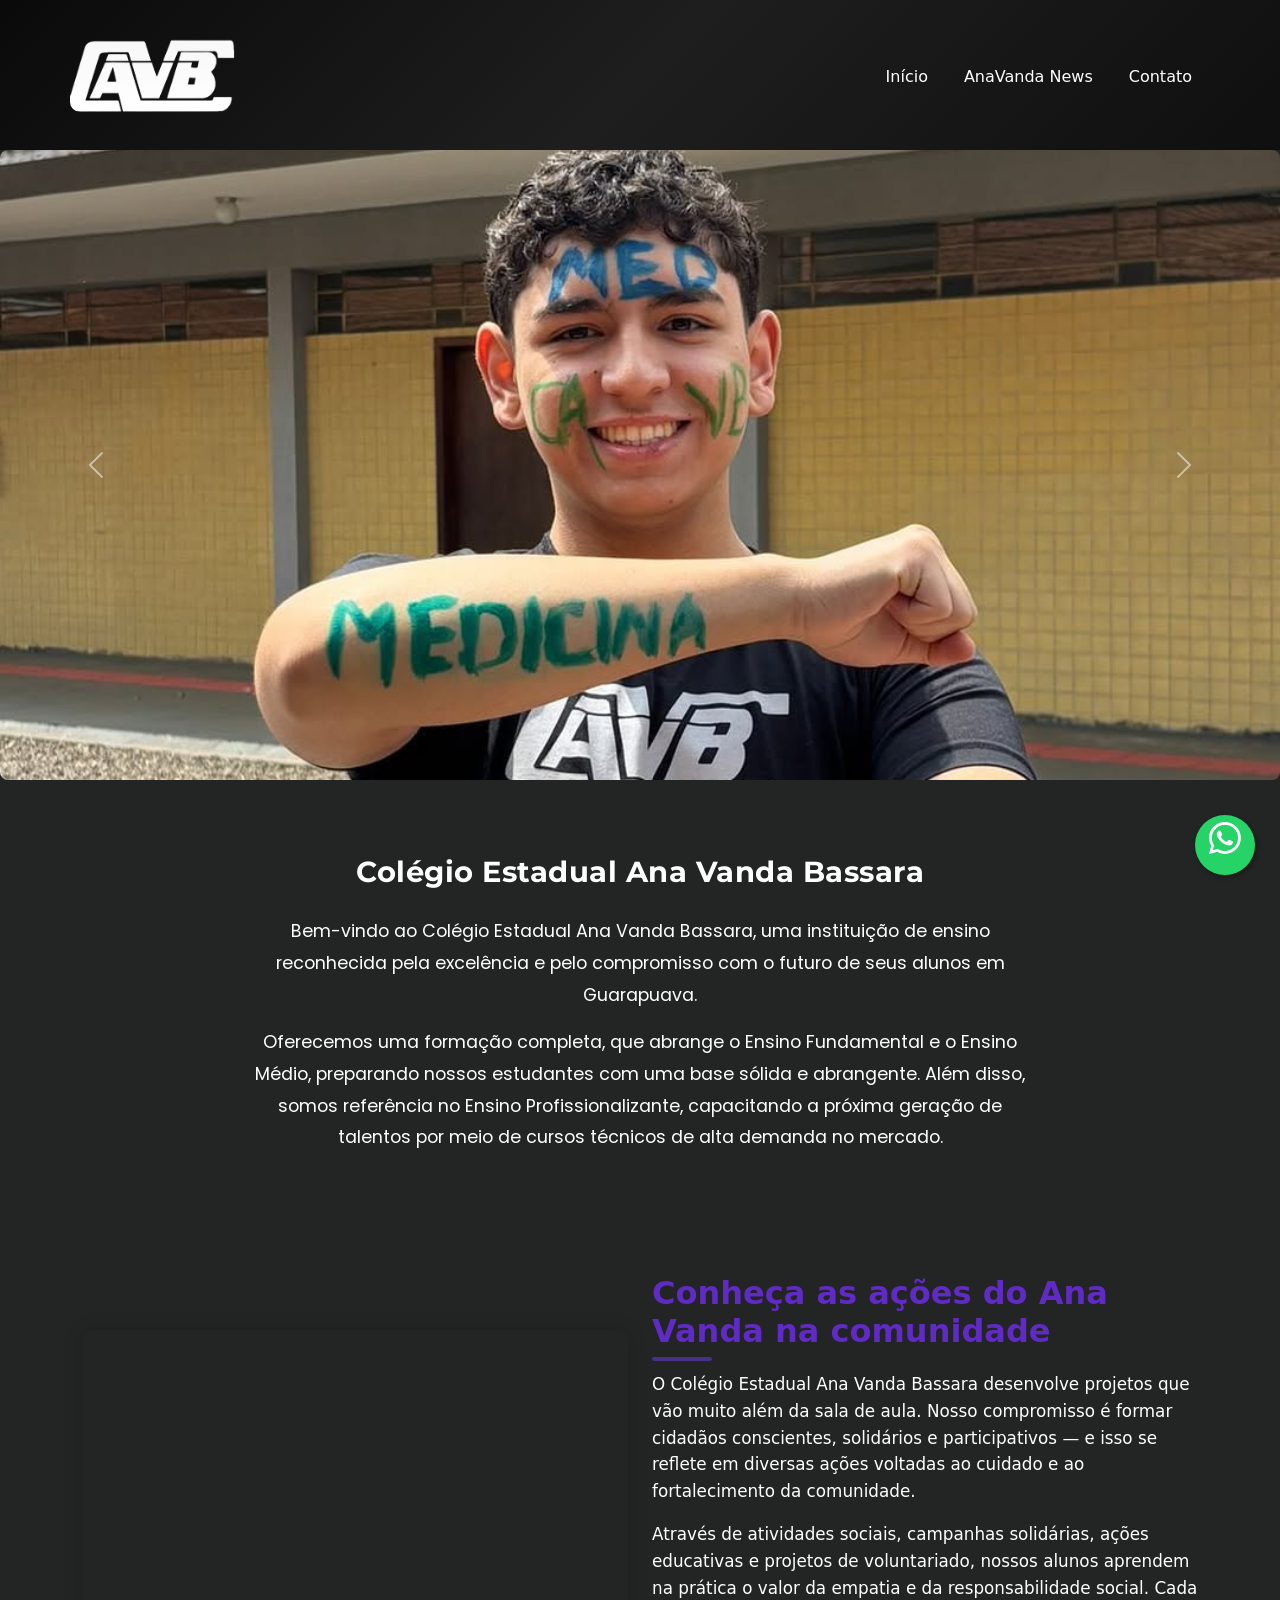
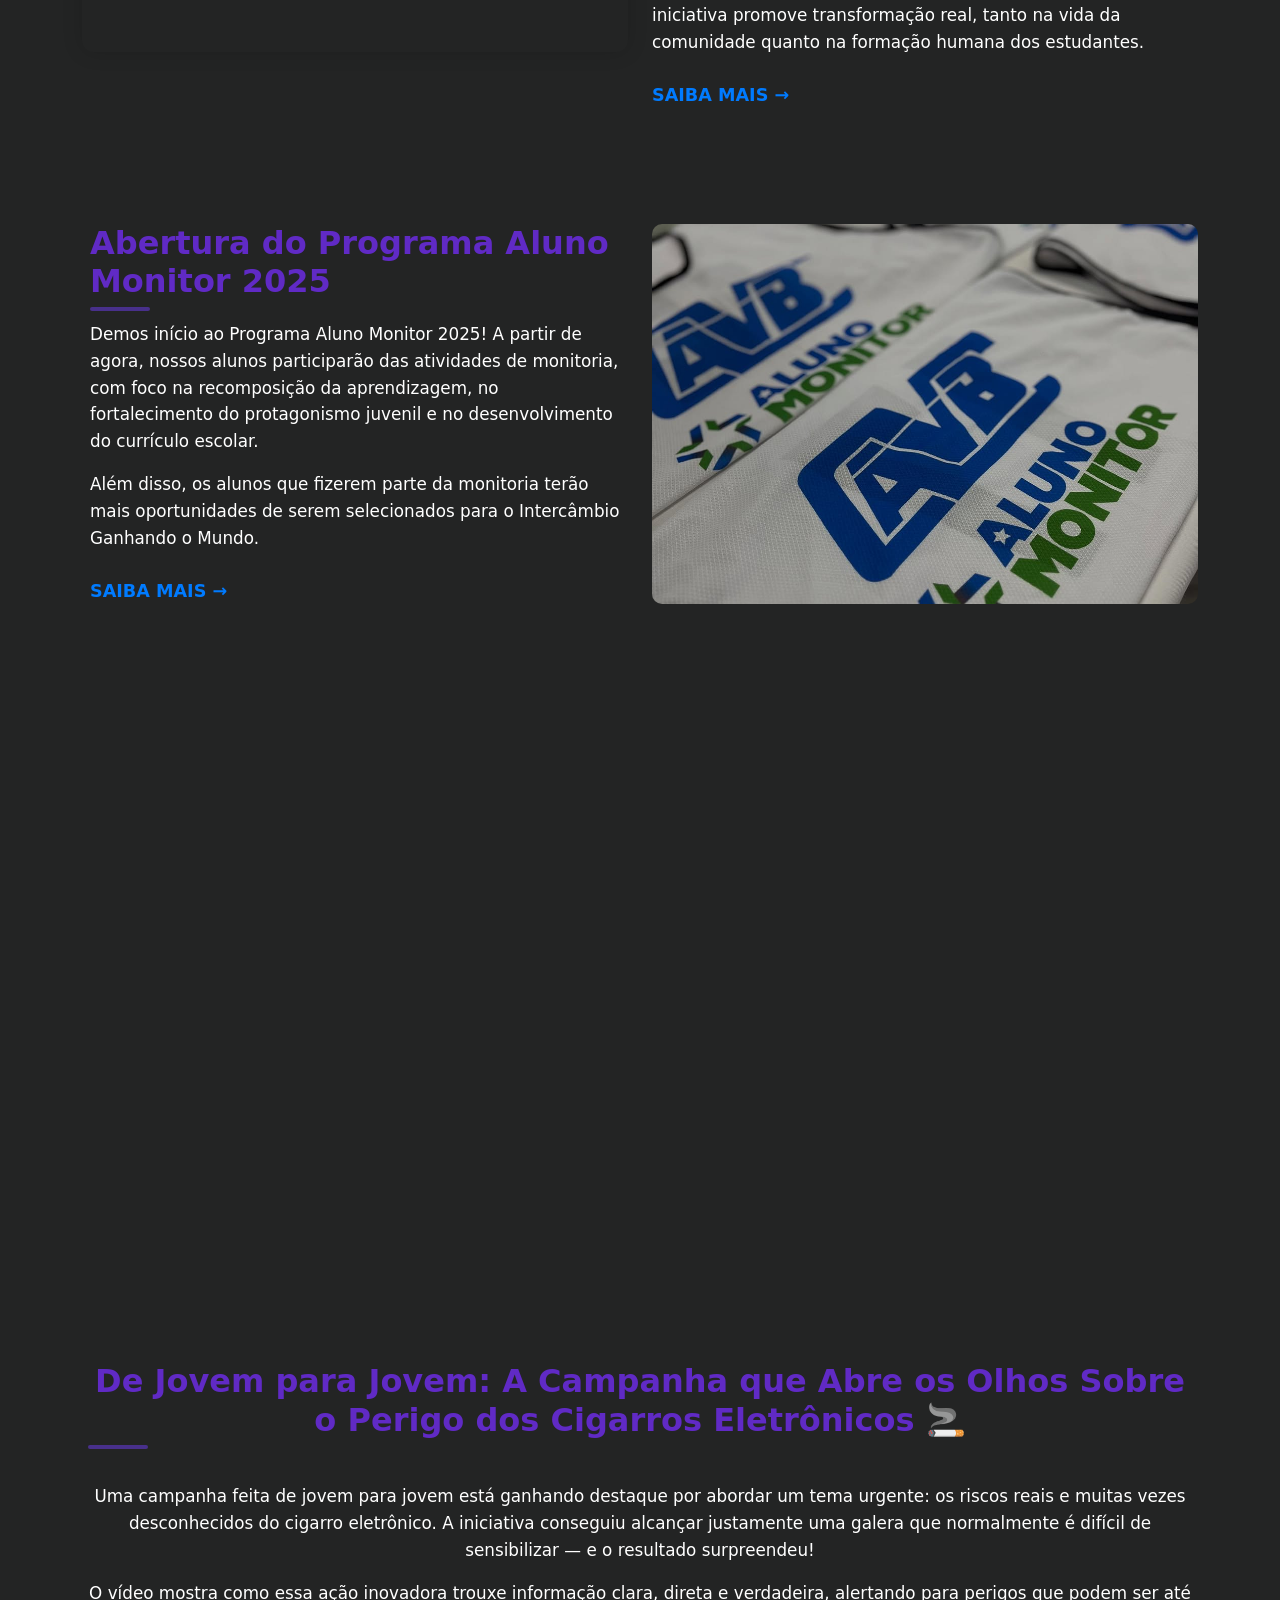
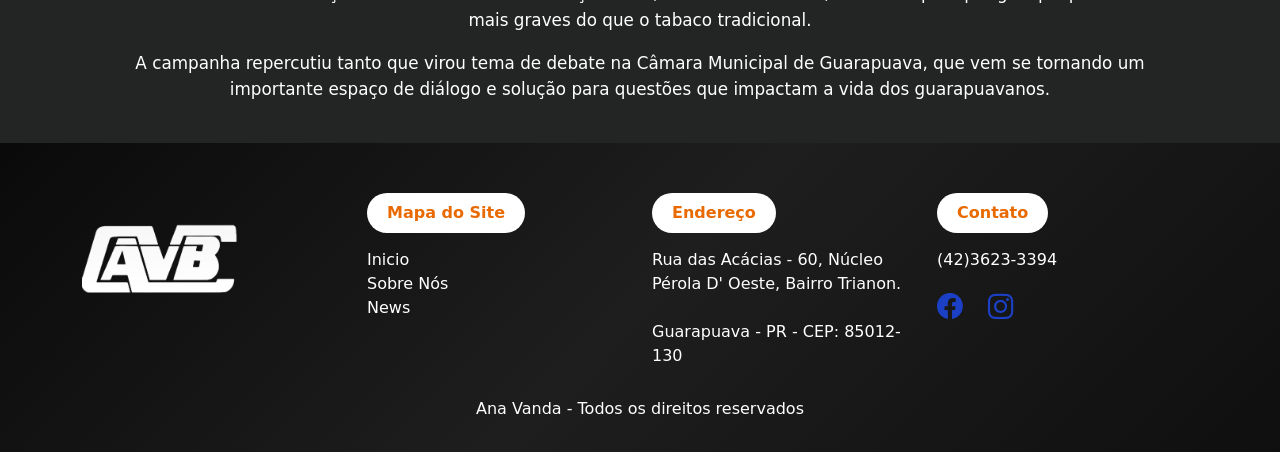
<file: index.html>
<!doctype html>
<html>
<head>
<meta name="viewport" content="width=device-width, initial-scale=1, shrink-to-fit=no"> 
<title>Colégio Ana Vanda Bassara</title>
<!-- Bootstrap -->
<link rel="stylesheet" href="css/bootstrap.css">
<link rel="stylesheet" href="https://use.fontawesome.com/releases/v5.15.4/css/all.css">
<!-- Bootstrap -->
<link rel="stylesheet" href="css/style.css">
<script src="js/bootstrap.js"></script>
<script src="js/jquery-1.11.3.min.js"></script>

<link rel="stylesheet" href="https://cdn.jsdelivr.net/npm/bootstrap-icons@1.11.1/font/bootstrap-icons.css">

<link href="https://fonts.googleapis.com/css2?family=Montserrat:wght@300;400;600;700&display=swap" rel="stylesheet">

<link href="https://fonts.googleapis.com/css2?family=Poppins:wght@300;400;500&display=swap" rel="stylesheet">


</head>
 <body>

  <header class="header-gamer">
    <nav class="navbar navbar-expand-lg navbar-dark container">
      
      <!-- Logo -->
      <a class="navbar-brand d-flex align-items-center" href="#">
        <img src="img/Logo-Photoroom.png" alt="Logo" class="logo-gamer">
      </a>
  
      <!-- Botão mobile -->
      <button class="navbar-toggler" type="button" data-bs-toggle="collapse" data-bs-target="#menuGamer">
        <span class="navbar-toggler-icon"></span>
      </button>
  
      <!-- Menu -->
      <div class="collapse navbar-collapse" id="menuGamer">
        <ul class="navbar-nav ms-auto mb-2 mb-lg-0 alinhamento-menu">
          <li class="nav-item">
            <a class="nav-link efeito-menu" href="#">Início</a>
          </li>
          <li class="nav-item">
            <a class="nav-link efeito-menu" href="Noticias.html">AnaVanda News</a>
          </li>
         
          <li class="nav-item">
            <a class="nav-link efeito-menu" href="contato.html">Contato</a>
          </li>
        </ul>
  
      </div>
    </nav>
  </header>


  <div id="carouselExampleFade" class="carousel slide carousel-fade" data-bs-ride="carousel">
  <div class="carousel-inner">
    <div class="carousel-item active">
      <img src="img/Parabéns a nossos alunos que já estão brilhando nos vestibulares. Nosso aluno Diogo trilhará carreira na Medicina e nossa aluna Isabel cursará Veterin_2.jpg" class="d-block w-100 carousel-img" alt="...">
    </div>
    <div class="carousel-item">
      <img src="img/Parabéns a nossos alunos que já estão brilhando nos vestibulares. Nosso aluno Diogo trilhará carreira na Medicina e nossa aluna Isabel cursará Veterin_3.jpg" class="d-block w-100 carousel-img" alt="...">
    </div>
    <div class="carousel-item">
      <img src="img/Parabéns a nossos alunos que já estão brilhando nos vestibulares. Nosso aluno Diogo trilhará carreira na Medicina e nossa aluna Isabel cursará Veterin_1.jpg" class="d-block w-100 carousel-img" alt="...">
    </div>
  </div>

  <button class="carousel-control-prev" type="button" data-bs-target="#carouselExampleFade" data-bs-slide="prev">
    <span class="carousel-control-prev-icon"></span>
  </button>

  <button class="carousel-control-next" type="button" data-bs-target="#carouselExampleFade" data-bs-slide="next">
    <span class="carousel-control-next-icon"></span>
  </button>
</div>



  <br>

   <section class="container my-5" id="Sobre">
  <div class="text-center text-white">

    <h3 class="fw-bold mb-4">
      Colégio Estadual Ana Vanda Bassara
    </h3>

    <div class="texto-central mx-auto">
      <p>
        Bem-vindo ao Colégio Estadual Ana Vanda Bassara, uma instituição de ensino reconhecida pela excelência
        e pelo compromisso com o futuro de seus alunos em Guarapuava.
      </p>

      <p>
        Oferecemos uma formação completa, que abrange o Ensino Fundamental e o Ensino Médio, preparando nossos estudantes
        com uma base sólida e abrangente. Além disso, somos referência no Ensino Profissionalizante, capacitando a próxima
        geração de talentos por meio de cursos técnicos de alta demanda no mercado.
      </p>
    </div>

  </div>
</section>

  <br>

<section class="bloco-bilingue py-5">
  <div class="container">
    <div class="row align-items-center">

      <!-- VÍDEO -->
      <div class="col-lg-6 mb-4 mb-lg-0">
        <div class="video-container">
          <iframe width="100%" height="315"
            src="https://www.youtube.com/embed/RJm3RrygFGE"
            title="YouTube video player" frameborder="0"
            allow="accelerometer; autoplay; clipboard-write; encrypted-media; gyroscope; picture-in-picture"
            allowfullscreen></iframe>
        </div>
      </div>


      <!-- TEXTO -->
      <div class="col-lg-6">
        <h2 class="titulo-bloco">Conheça as ações do Ana Vanda na comunidade</h2>
        <p class="descricao-bloco">
          O Colégio Estadual Ana Vanda Bassara desenvolve projetos que vão muito além da sala de aula. Nosso compromisso é formar cidadãos conscientes, solidários e participativos — e isso se reflete em diversas ações voltadas ao cuidado e ao fortalecimento da comunidade.
        </p>
        <p class="descricao-bloco">
          Através de atividades sociais, campanhas solidárias, ações educativas e projetos de voluntariado, nossos alunos aprendem na prática o valor da empatia e da responsabilidade social. Cada iniciativa promove transformação real, tanto na vida da comunidade quanto na formação humana dos estudantes.
        </p>

        <a href="#" class="saiba-mais">
          SAIBA MAIS →
        </a>
      </div>

    </div>
  </div>
</section>


<section class="bloco-bilingue py-5">
  <div class="container">
    <div class="row align-items-center">

     <!-- TEXTO -->
<div class="col-lg-6 bloco-texto">
  <h2 class="titulo-bloco">Abertura do Programa Aluno Monitor 2025</h2>
  <p class="descricao-bloco">
    Demos início ao Programa Aluno Monitor 2025!
    A partir de agora, nossos alunos participarão das atividades de monitoria, com foco na recomposição da aprendizagem, no fortalecimento do protagonismo juvenil e no desenvolvimento do currículo escolar.
  </p>

  <p class="descricao-bloco">
    Além disso, os alunos que fizerem parte da monitoria terão mais oportunidades de serem selecionados para o Intercâmbio Ganhando o Mundo.
  </p>

  <a href="#" class="saiba-mais">
    SAIBA MAIS →
  </a>
</div>


 <!-- IMAGEM -->
      <div class="col-lg-6 mb-4 mb-lg-0">
        <div class="img-container">
          <img src="imagens-AVB/Abertura do Programa Aluno Monitor 2025_ foi dada a largada para a realização da monitoria com nossos alunos com foco na recomposição da aprendizagem e (.jpg" alt="" class="">
        </div>
      </div>

    </div>
  </div>
</section>


  <div>
    <a href="https://wa.me/5542999999999" 
   class="whatsapp-float" 
   target="_blank" 
   aria-label="Fale conosco no WhatsApp">
   <i class="bi bi-whatsapp"></i>
</a>
  </div>
  

<section>
 <div class="container mt-4">
<div class="Avideo-container">
<div class="video-title text-white"></div>



<!-- Vídeo Responsivo -->
<div class="ratio ratio-16x9">
<iframe src="https://www.youtube.com/embed/_PDDh1AF-Nk" title="Vídeo YouTube" allowfullscreen></iframe>
</div>
</div>


<div class="text-video">
<h5 class="titulo-bloco">De Jovem para Jovem: A Campanha que Abre os Olhos Sobre o Perigo dos Cigarros Eletrônicos 🚬</h5>
<br>
<p class="descricao-bloco">Uma campanha feita de jovem para jovem está ganhando destaque por abordar um tema urgente: os riscos reais e muitas vezes desconhecidos do cigarro eletrônico. A iniciativa conseguiu alcançar justamente uma galera que normalmente é difícil de sensibilizar — e o resultado surpreendeu!</p>

<p class="descricao-bloco">O vídeo mostra como essa ação inovadora trouxe informação clara, direta e verdadeira, alertando para perigos que podem ser até mais graves do que o tabaco tradicional.</p>

<p class="descricao-bloco">A campanha repercutiu tanto que virou tema de debate na Câmara Municipal de Guarapuava, que vem se tornando um importante espaço de diálogo e solução para questões que impactam a vida dos guarapuavanos.</p>

</div>

</div>
</section>


<br>



  <footer>
    <div class="container">
      <div class="row align-items-start">
        <!-- Logo -->
        <div class="col-md-3 text-center text-md-start mb-4 mb-md-0 footer-logo">
          <img src="img/Logo-Photoroom.png" alt="Logo Lobo" style="margin-top: 30px;" class="logo">
        </div>

        <!-- Mapa do site -->
        <div class="col-md-3 mb-4 mb-md-0">
          <div class="footer-title">Mapa do Site</div>
          <ul class="list-unstyled">
            <li><a href="#inicio" class=" text-decoration-none txt-hover">Inicio</a></li>
            <li><a href="#Sobre" class=" text-decoration-none txt-hover">Sobre Nós</a></li>
            <li><a href="Noticias.html" class=" text-decoration-none txt-hover">News</a></li>
          </ul>
        </div>

        <!-- Endereço -->
        <div class="col-md-3 mb-4 mb-md-0">
          <div class="footer-title">Endereço</div>
          <p class="mb-0">Rua das Acácias - 60, Núcleo Pérola D' Oeste, Bairro Trianon.<br>
            <br>
            Guarapuava - PR - CEP: 85012-130
          </p>
          <br>
        </div>
        

        <!-- Contato -->
        <div class="col-md-3">
          <div class="footer-title">Contato</div>
          <p class="mb-3">(42)3623-3394 
            
          </p>
          <div class="social-icons color">
            <a href="https://www.facebook.com/anavanda.bassara.3/?locale=pt_BR" target="_blank"><i class="bi bi-facebook"></i></a>
            <a href="https://www.instagram.com/cavbanavandabassara/#" target="_blank"><i class="bi bi-instagram"></i></a>
          </div>
        </div>

         <!-- Rodapé inferior -->
  <div class="footer-bottom">
    <p>Ana Vanda - Todos os direitos reservados</p>
  </div>

      </div>
    </div>
  </footer>


 

  
 </body>
  </html>
</file>
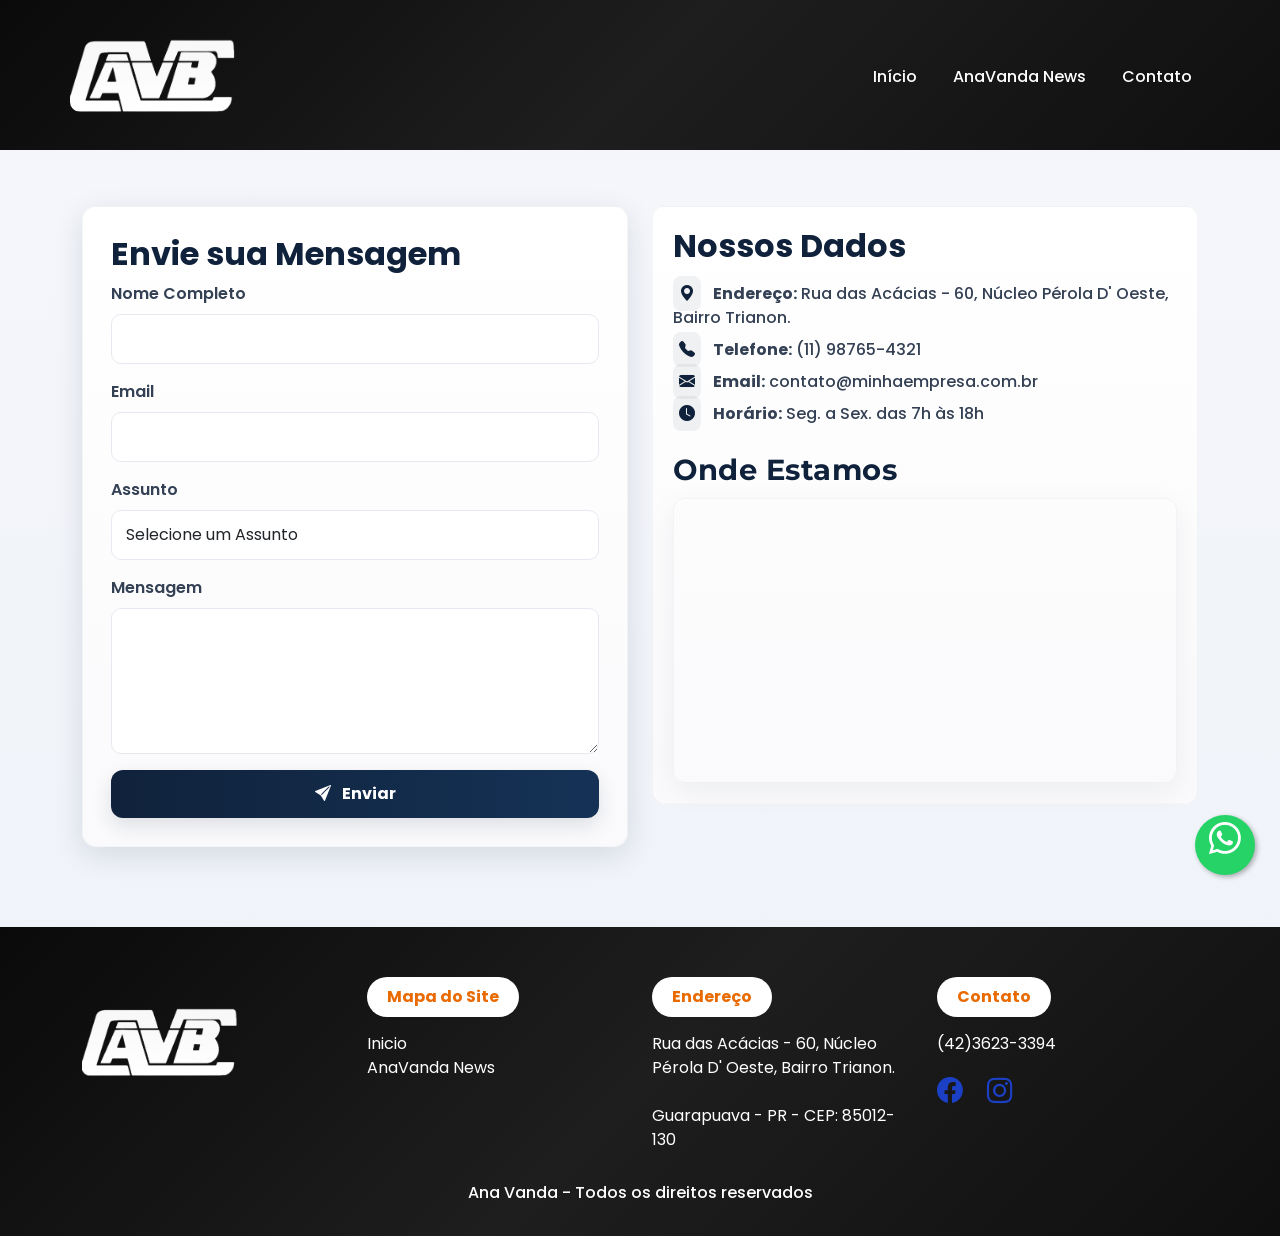
<file: contato.html>
<!DOCTYPE html>
<html lang="pt-BR">
<head>
    <meta charset="UTF-8">
    <meta name="viewport" content="width=device-width, initial-scale=1.0">
    <title>Contato - Minha Empresa</title>
    <link href="https://cdn.jsdelivr.net/npm/bootstrap@5.3.3/dist/css/bootstrap.min.css" rel="stylesheet" integrity="sha384-QWTKZyjpPEjISv5WaRU9OFeRpok6YctnYmDr5pNlyT2bRjXh0JMhjY6hW+ALEwIH" crossorigin="anonymous">
    <link rel="stylesheet" href="css/style.css">
    <link rel="stylesheet" href="https://cdn.jsdelivr.net/npm/bootstrap-icons@1.11.3/font/bootstrap-icons.min.css">

 <link rel="stylesheet" href="https://cdn.jsdelivr.net/npm/bootstrap-icons@1.11.1/font/bootstrap-icons.css">

<link href="https://fonts.googleapis.com/css2?family=Montserrat:wght@300;400;600;700&display=swap" rel="stylesheet">

<link href="https://fonts.googleapis.com/css2?family=Poppins:wght@300;400;500&display=swap" rel="stylesheet">


<style>

/* ---------------------------
   Paleta (combina com header/rodapé)
   primary-dark: azul escuro
   accent: dourado suave
   neutral backgrounds
--------------------------- */
:root{
  --primary-dark: #10223b;   /* tom azul escuro institucional */
  --card-bg: #ffffff;
  --muted: #6b7280;
  --soft-shadow: 0 8px 30px rgba(16,34,59,0.12);
  --glass: rgba(255,255,255,0.85);
}

/* Reset / base */
*{ box-sizing: border-box; }
body{
  margin:0;
  font-family: 'Poppins', system-ui, -apple-system, "Segoe UI", Roboto, "Helvetica Neue", Arial;
  background: linear-gradient(180deg, #f6f7fb 0%, #eef2f8 100%);
  color:#1f2937;
  -webkit-font-smoothing:antialiased;
  -moz-osx-font-smoothing:grayscale;
}

/* ---------- Page container spacing ---------- */
.page-wrap{ padding: 56px 0 80px; }

/* ---------- Form & info layout ---------- */
.panel {
  border-radius: 14px;
  background: linear-gradient(180deg, rgba(255,255,255,0.98), rgba(250,250,252,0.98));
  box-shadow: var(--soft-shadow);
  border: 1px solid rgba(16,34,59,0.04);
  padding: 28px;
}

h2 {
  color: var(--primary-dark);
  font-weight:700;
}
.text-color{ color: var(--primary-dark); }

/* Inputs */
.form-control, .form-select {
  border-radius: 10px;
  border: 1px solid #e6e9ef;
  padding: 12px 14px;
  transition: box-shadow .18s, border-color .18s, transform .08s;
  background:#fff;
}
.form-control:focus, .form-select:focus{
  outline:none;
  border-color: rgba(21,101,192,0.18);
  box-shadow: 0 6px 18px rgba(16,34,59,0.06);
  transform: translateY(-1px);
}

label.form-label{
  font-weight:600;
  color:#344054;
}

/* Botão enviar */
.btn-send{
  background: linear-gradient(90deg, var(--primary-dark), #153256);
  color:#fff;
  border:none;
  padding:12px 16px;
  border-radius:12px;
  font-weight:700;
  box-shadow:0 8px 20px rgba(16,34,59,0.12);
  transition: transform .14s ease, box-shadow .14s ease;
}
.btn-send:hover{
  transform: translateY(-4px);
  box-shadow:0 14px 36px rgba(16,34,59,0.16);
}

/* Card - Dados */
.info-card{
  border-radius:12px;
  padding:20px;
  background: linear-gradient(180deg, rgba(255,255,255,0.99), rgba(250,250,252,0.99));
  border:1px solid rgba(16,34,59,0.04);
}
.info-card .list-unstyled li{
  margin-bottom:12px;
  color:#344054;
  font-weight:500;
}
.info-card i{
  color:var(--primary-dark);
  background: rgba(16,34,59,0.06);
  padding:6px;
  border-radius:8px;
  margin-right:10px;
}

/* Map responsiveness & style */
.map-responsive{
  border-radius:12px;
  overflow:hidden;
  border:1px solid rgba(16,34,59,0.04);
  box-shadow:0 8px 30px rgba(16,34,59,0.06);
}
.map-responsive iframe{
  width:100%;
  height:340px;
  border:0;
  display:block;
}

/* Small devices tweaks */
@media (max-width: 991px){
  .logo-gamer{ width:62px; }
}

@media (max-width: 768px){
  .page-wrap{ padding-top:88px; }
  .map-responsive iframe{ height:260px; }
}

@media (max-width: 420px){
  .btn-send{
    font-size:15px;
    padding:10px;
  }
}

/* Subtle entrance animation for panels */
.reveal{
  opacity:0;
  transform:translateY(18px);
  animation: revealUp .7s ease forwards;
}
.reveal.delay-1{ animation-delay:.08s; }
.reveal.delay-2{ animation-delay:.16s; }

@keyframes revealUp{
  to{
    opacity:1;
    transform:translateY(0);
  }
}

</style>


</head>
<body>

    <header class="header-gamer" id="inicio">
    <nav class="navbar navbar-expand-lg navbar-dark container">
      
      <!-- Logo -->
      <a class="navbar-brand d-flex align-items-center" href="#">
        <img src="img/Logo-Photoroom.png" alt="Logo" class="logo-gamer">
      </a>
  
      <!-- Botão mobile -->
      <button class="navbar-toggler" type="button" data-bs-toggle="collapse" data-bs-target="#menuGamer">
        <span class="navbar-toggler-icon"></span>
      </button>
  
      <!-- Menu -->
      <div class="collapse navbar-collapse" id="menuGamer">
        <ul class="navbar-nav ms-auto mb-2 mb-lg-0 alinhamento-menu">
          <li class="nav-item">
            <a class="nav-link efeito-menu" href="index.html">Início</a>
          </li>
          <li class="nav-item">
            <a class="nav-link efeito-menu" href="Noticias.html">AnaVanda News</a>
          </li>
          <li class="nav-item">
            <a class="nav-link efeito-menu" href="contato.html">Contato</a>
          </li>
        </ul>
  
      </div>
    </nav>
  </header>

      


 <main class="page-wrap">
    <div class="container">
      <div class="row gy-4">

        <!-- FORM -->
        <div class="col-lg-6 reveal delay-1">
          <div class="panel">
            <h2 class="mb-2">Envie sua Mensagem</h2>
            <div class="title-line"></div>

            <!-- FORMULÁRIO: conteúdo intacto -->
            <form>
                <div class="mb-3">
                    <label for="nome" class="form-label">Nome Completo</label>
                    <input type="text" class="form-control" id="nome" required>
                </div>
                <div class="mb-3">
                    <label for="email" class="form-label">Email</label>
                    <input type="email" class="form-control" id="email" required>
                </div>
                <div class="mb-3">
                    <label for="assunto" class="form-label">Assunto</label>
                    <select class="form-select" id="assunto">
                        <option selected>Selecione um Assunto</option>
                        <option value="duvidas">Dúvidas Gerais</option>
                        <option value="suporte">Suporte Técnico</option>
                        <option value="comercial">Comercial</option>
                    </select>
                </div>
                <div class="mb-3 text-color">
                    <label for="mensagem" class="form-label">Mensagem</label>
                    <textarea class="form-control" id="mensagem" rows="5" required></textarea>
                </div>

                <button type="submit" class="btn btn-send w-100">
                    <i class="bi bi-send-fill me-2"></i> Enviar
                </button>
            </form>
          </div>
        </div>

        <!-- INFO + MAP -->
        <div class="col-lg-6 reveal delay-2">
          <div class="info-card">
            <h2 class="mb-1">Nossos Dados</h2>
            <div class="title-line" style="width:48px"></div>

            <div class="card-body p-0 mt-3">
              <ul class="list-unstyled mb-0">
                  <li class="mb-2">
                      <i class="bi bi-geo-alt-fill me-2"></i>
                      <strong>Endereço:</strong> Rua das Acácias - 60, Núcleo Pérola D' Oeste, Bairro Trianon.
                  </li>
                  <li class="mb-2">
                      <i class="bi bi-telephone-fill me-2"></i>
                      <strong>Telefone:</strong> (11) 98765-4321
                  </li>
                  <li class="mb-2">
                      <i class="bi bi-envelope-fill me-2"></i>
                      <strong>Email:</strong> contato@minhaempresa.com.br
                  </li>
                  <li class="mb-2">
                      <i class="bi bi-clock-fill me-2"></i>
                      <strong>Horário:</strong> Seg. a Sex. das 7h às 18h
                  </li>
              </ul>
            </div>

            <h3 class="mt-4 mb-2 text-color">Onde Estamos</h3>

            <div class="map-responsive mt-2">
              <!-- iframe mantém exatamente a origem que você enviou -->
              <iframe src="https://www.google.com/maps/embed?pb=!1m18!1m12!1m3!1d3604.1452630308654!2d-51.4541372!3d-25.3999477!2m3!1f0!2f0!3f0!3m2!1i1024!2i768!4f13.1!3m3!1m2!1s0x94ef49df9ebe7031%3A0xf2d79c929884c884!2sCol%C3%A9gio%20Estadual%20Ana%20Vanda%20Bassara!5e0!3m2!1spt-BR!2sbr!4v1763585118646!5m2!1spt-BR!2sbr" allowfullscreen="" loading="lazy" referrerpolicy="no-referrer-when-downgrade"></iframe>
            </div>
          </div>
        </div>

      </div>
    </div>
  </main>

  <!-- WhatsApp flutuante (mantive link original) -->
  <a href="https://wa.me/5542999999999" class="whatsapp-float" target="_blank" aria-label="Fale conosco no WhatsApp">
     <i class="bi bi-whatsapp"></i>
  </a>





  <footer>
    <div class="container">
      <div class="row align-items-start">
        <!-- Logo -->
        <div class="col-md-3 text-center text-md-start mb-4 mb-md-0 footer-logo">
          <img src="img/Logo-Photoroom.png" alt="Logo Lobo" style="margin-top: 30px;" class="logo">
        </div>

        <!-- Mapa do site -->
        <div class="col-md-3 mb-4 mb-md-0">
          <div class="footer-title">Mapa do Site</div>
          <ul class="list-unstyled">
            
            <li><a href="#inicio" class=" text-decoration-none txt-hover">Inicio</a></li>
           
            <li><a href="Noticias.html" class=" text-decoration-none txt-hover">AnaVanda News</a></li>
          </ul>
        </div>

        <!-- Endereço -->
        <div class="col-md-3 mb-4 mb-md-0">
          <div class="footer-title">Endereço</div>
          <p class="mb-0">Rua das Acácias - 60, Núcleo Pérola D' Oeste, Bairro Trianon.<br>
            <br>
            Guarapuava - PR - CEP: 85012-130
          </p>
          <br>
        </div>
        

        <!-- Contato -->
        <div class="col-md-3">
          <div class="footer-title">Contato</div>
          <p class="mb-3">(42)3623-3394 
            
          </p>
          <div class="social-icons color">
            <a href="https://www.facebook.com/anavanda.bassara.3/?locale=pt_BR" target="_blank"><i class="bi bi-facebook"></i></a>
            <a href="https://www.instagram.com/cavbanavandabassara/#" target="_blank"><i class="bi bi-instagram"></i></a>
          </div>
        </div>

         <!-- Rodapé inferior -->
  <div class="footer-bottom">
    <p>Ana Vanda - Todos os direitos reservados</p>
  </div>
  
      </div>
    </div>
  </footer>

    <script src="https://cdn.jsdelivr.net/npm/bootstrap@5.3.3/dist/js/bootstrap.bundle.min.js" integrity="sha384-YvpcrYf0tY3lHB60NNkmXc5s9fDVZLESaAA55NDzOxhy9GkcIdslK1eN7N6jIeHz" crossorigin="anonymous"></script>
</body>
</html>
</file>
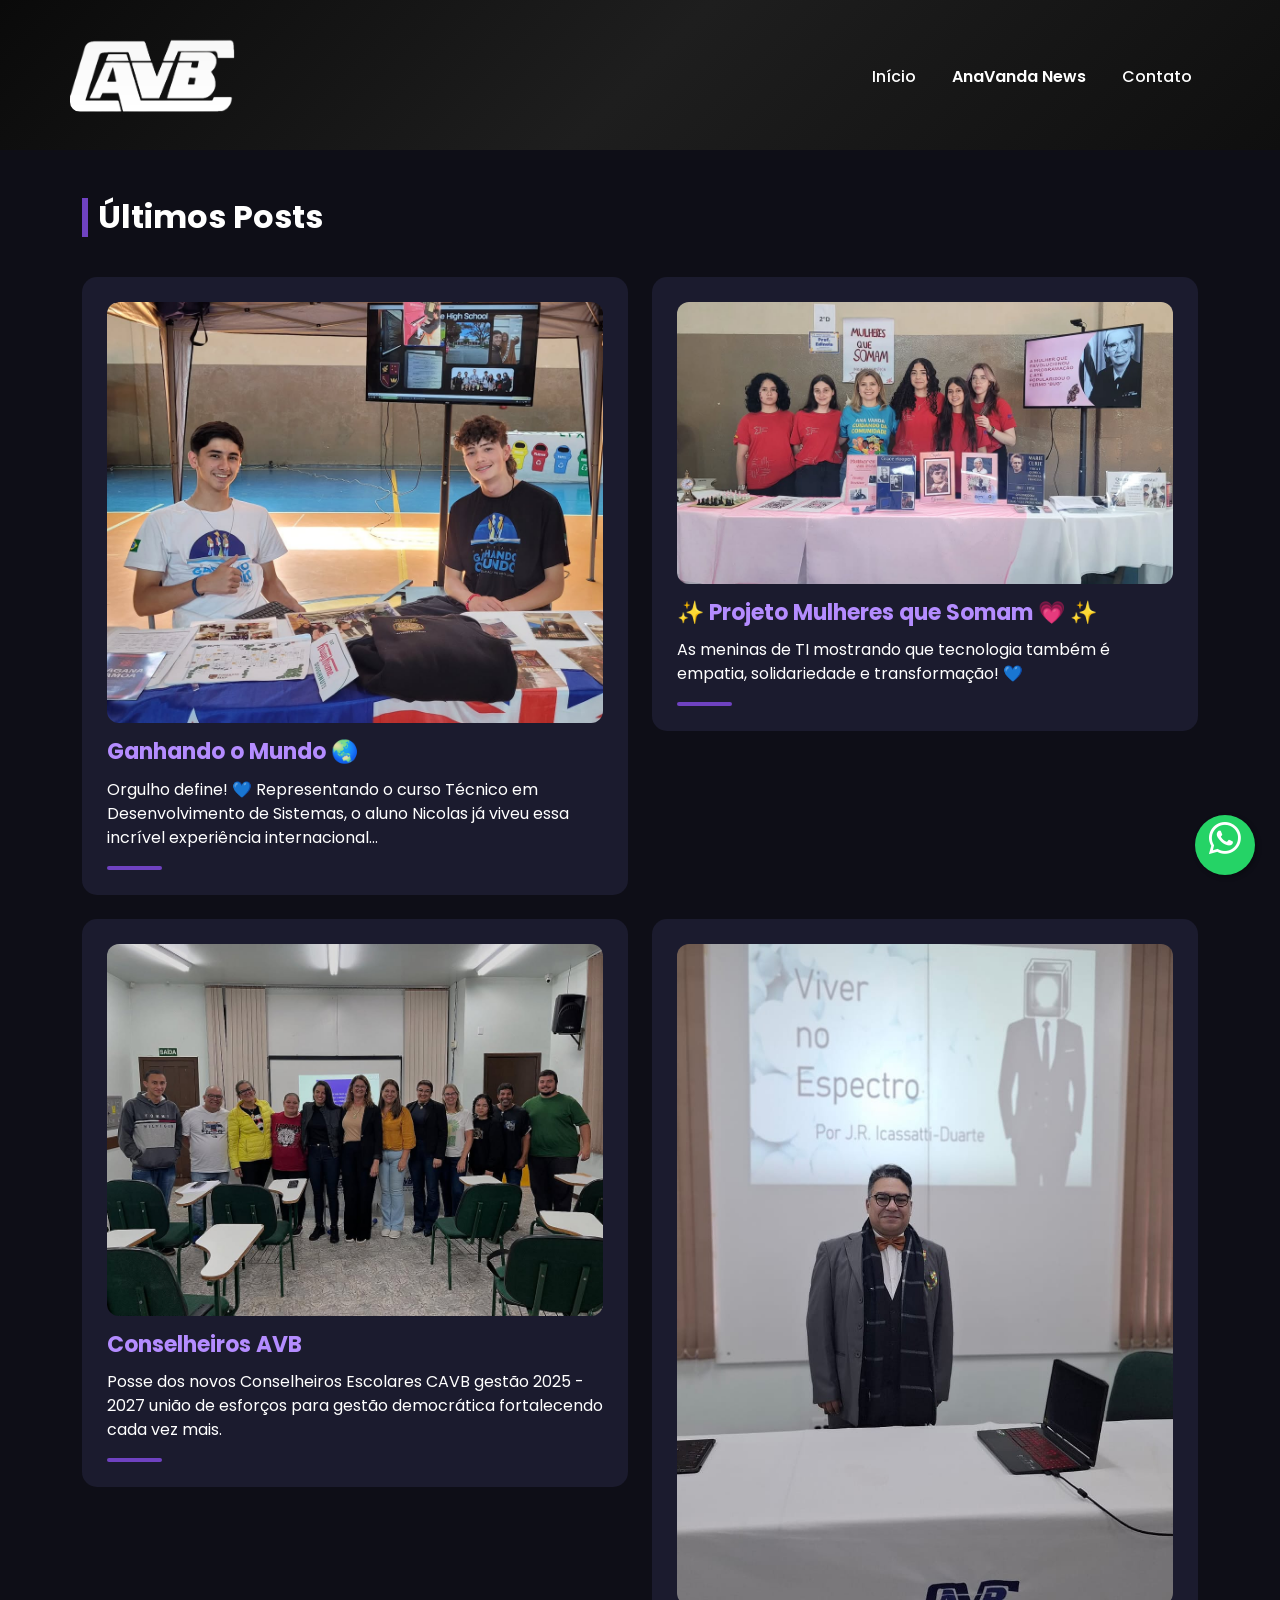
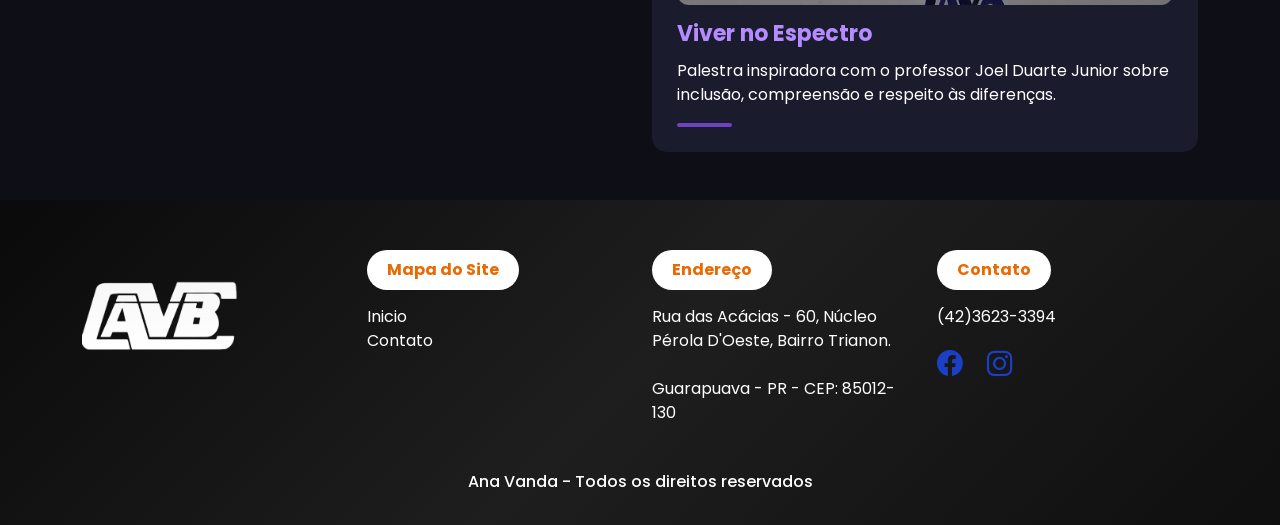
<file: Noticias.html>
<!DOCTYPE html>
<html lang="pt-BR">
<head>
    <meta charset="UTF-8">
    <meta name="viewport" content="width=device-width, initial-scale=1.0">
    <title>AnaVanda News</title>

    <link href="https://cdn.jsdelivr.net/npm/bootstrap@5.3.3/dist/css/bootstrap.min.css" rel="stylesheet">
    <link rel="stylesheet" href="css/style.css">
    <link rel="stylesheet" href="https://cdn.jsdelivr.net/npm/bootstrap-icons@1.11.3/font/bootstrap-icons.min.css">
    <link href="https://fonts.googleapis.com/css2?family=Montserrat:wght@300;400;600;700&display=swap" rel="stylesheet">
    <link href="https://fonts.googleapis.com/css2?family=Poppins:wght@300;400;500&display=swap" rel="stylesheet">

    <style>
        body {
            background: #0e0e17;
            color: #fff;
            font-family: 'Poppins', sans-serif;
        }

        /* Título da seção */
        .section-title {
            font-weight: 700;
            font-size: 32px;
            margin-bottom: 40px;
            border-left: 6px solid #6f42c1;
            padding-left: 10px;
        }

        /* Card */
        .news-card {
            background: #1b1b2e;
            border-radius: 15px;
            padding: 25px;
            transition: all .3s;
            cursor: pointer;
            box-shadow: 0 0 0 rgba(0,0,0,0.2);
        }

        .news-card:hover {
            transform: translateY(-6px);
            box-shadow: 0 12px 30px rgba(0,0,0,0.5);
        }

        .news-img {
            border-radius: 12px;
            transition: transform .3s;
        }

        .news-card:hover .news-img {
            transform: scale(1.03);
        }

        .news-title {
            font-size: 22px;
            font-weight: 700;
            color: #b48cff;
            margin-bottom: 12px;
        }

        .decor-line {
            width: 55px;
            height: 4px;
            background: #6f42c1;
            border-radius: 3px;
        }

      
    </style>
</head>
<body>

<!-- ======================= HEADER ORIGINAL ======================= -->
<header class="header-gamer" id="inicio">
    <nav class="navbar navbar-expand-lg navbar-dark container">
      
      <a class="navbar-brand d-flex align-items-center" href="#">
        <img src="img/Logo-Photoroom.png" alt="Logo" class="logo-gamer">
      </a>

      <button class="navbar-toggler" type="button" data-bs-toggle="collapse" data-bs-target="#menuGamer">
        <span class="navbar-toggler-icon"></span>
      </button>

      <div class="collapse navbar-collapse" id="menuGamer">
        <ul class="navbar-nav ms-auto mb-2 mb-lg-0 alinhamento-menu">
          <li class="nav-item">
            <a class="nav-link efeito-menu" href="index.html">Início</a>
          </li>
          <li class="nav-item">
            <a class="nav-link efeito-menu active" href="#">AnaVanda News</a>
          </li>
          <li class="nav-item">
            <a class="nav-link efeito-menu" href="contato.html">Contato</a>
          </li>
        </ul>
      </div>
    </nav>
</header>
<!-- ================================================================ -->


<!-- ====================== SEÇÃO DE NOTÍCIAS ======================= -->
<section class="container my-5">
    <h2 class="section-title">Últimos Posts</h2>

    <div class="row g-4">

        <!-- BLOCO 1 -->
        <div class="col-md-6">
            <div class="news-card">
                <img src="imagens-AVB/🌎 Ganhando o Mundo – Nova Zelândia 🇳🇿__Orgulho define_ 💙_Representando o curso Técnico em Desenvolvimento de Sistemas_ o aluno Nicolas (ca_1.heic" class="img-fluid news-img mb-3">
                <h4 class="news-title">Ganhando o Mundo 🌏</h4>
                <p>Orgulho define! 💙 Representando o curso Técnico em Desenvolvimento de Sistemas, o aluno Nicolas já viveu essa incrível experiência internacional...</p>
                <div class="decor-line"></div>
            </div>
        </div>

        <!-- BLOCO 2 -->
        <div class="col-md-6">
            <div class="news-card">
                <img src="imagens-AVB/✨ Projeto Mulheres que Somam 💗 ✨__As meninas de TI mostrando que tecnologia também é empatia_ solidariedade e transformação_ 💙__Com conhecime(.heic" class="img-fluid news-img mb-3">
                <h4 class="news-title">✨ Projeto Mulheres que Somam 💗 ✨</h4>
                <p>As meninas de TI mostrando que tecnologia também é empatia, solidariedade e transformação! 💙</p>
                <div class="decor-line"></div>
            </div>
        </div>

        <!-- BLOCO 3 -->
        <div class="col-md-6">
            <div class="news-card">
                <img src="imagens-AVB/diretores.jpeg" class="img-fluid news-img mb-3">
                <h4 class="news-title">Conselheiros AVB</h4>
                <p>Posse dos novos Conselheiros Escolares CAVB gestão 2025 - 2027 união de esforços para gestão democrática fortalecendo cada vez mais.</p>
                <div class="decor-line"></div>
            </div>
        </div>

        <!-- BLOCO 4 -->
        <div class="col-md-6">
            <div class="news-card">
                <img src="imagens-AVB/Momentos de aprendizado e empatia no Colégio Ana Vanda_ _Os alunos participaram de uma palestra inspiradora com o professor Joel Duarte Junior sobre o tema(.jpg" class="img-fluid news-img mb-3">
                <h4 class="news-title">Viver no Espectro</h4>
                <p>Palestra inspiradora com o professor Joel Duarte Junior sobre inclusão, compreensão e respeito às diferenças.</p>
                <div class="decor-line"></div>
            </div>
        </div>

    </div>
</section>
<!-- ================================================================ -->


<!-- WHATSAPP -->
<a href="https://wa.me/5542999999999" class="whatsapp-float" target="_blank">
    <i class="bi bi-whatsapp"></i>
</a>


<!-- ======================= RODAPÉ ORIGINAL ======================= -->
<footer id="rodape">
    <div class="container">
      <div class="row align-items-start">

        <div class="col-md-3 text-center text-md-start mb-4 footer-logo">
          <img src="img/Logo-Photoroom.png" alt="Logo Lobo" style="margin-top: 30px;" class="logo">
        </div>

        <div class="col-md-3 mb-4">
          <div class="footer-title">Mapa do Site</div>
          <ul class="list-unstyled">
            <li><a href="#inicio" class="text-decoration-none txt-hover">Inicio</a></li>
            <li><a href="contato.html" class="text-decoration-none txt-hover">Contato</a></li>
          </ul>
        </div>

        <div class="col-md-3 mb-4">
          <div class="footer-title">Endereço</div>
          <p>Rua das Acácias - 60, Núcleo Pérola D'Oeste, Bairro Trianon.<br><br>Guarapuava - PR - CEP: 85012-130</p>
        </div>

        <div class="col-md-3">
          <div class="footer-title">Contato</div>
          <p>(42)3623-3394</p>
          <div class="social-icons color">
            <a href="https://www.facebook.com/anavanda.bassara.3/?locale=pt_BR" target="_blank"><i class="bi bi-facebook"></i></a>
            <a href="https://www.instagram.com/cavbanavandabassara/#" target="_blank"><i class="bi bi-instagram"></i></a>
          </div>
        </div>

        <div class="footer-bottom">
          <p>Ana Vanda - Todos os direitos reservados</p>
        </div>

      </div>
    </div>
</footer>
<!-- ================================================================ -->

<script src="https://cdn.jsdelivr.net/npm/bootstrap@5.3.3/dist/js/bootstrap.bundle.min.js"></script>
</body>
</html>
</file>
<file: css/style.css>
/* =============================
   CONFIGURAÇÃO GLOBAL
============================= */
body {
  background-color: #232424;
  align-items: center;
  justify-content: center;
}

/* Imagens gerais */
img {
  width: 800px;
}

/* Botão WhatsApp */
.whatsapp-float {
  position: fixed;
  width: 60px;
  height: 60px;
  bottom: 25px;
  right: 25px;
  background-color: #25d366;
  color: #fff;
  border-radius: 50px;
  text-align: center;
  font-size: 32px;
  box-shadow: 2px 2px 5px rgba(0,0,0,0.3);
  z-index: 1000;
  transition: all 0.3s ease;
}

.whatsapp-float:hover {
  background-color: #20b85b;
  transform: scale(1.1);
  color: #fff;
}

.whatsapp-float i {
  margin-top: 13px;
}

.posicionamento a {
  display: inline-block;
  margin: 10px 0 0 -3px;
}

h3 {
  font-family: 'Roboto', sans-serif;
  font-weight: 700;
}

/* =============================
   HEADER
============================= */
.header-gamer {
  
  background: linear-gradient(135deg, #0a0a0a, #1e1e1e, #0f0f0f);
  padding: 25px 0;
}

/* Logo */
.logo-gamer {
  width: 170px;
  height: auto;
  border-radius: 10px;
}

/* Nome */
.nome-site {
  font-size: 1.4rem;
  color: #fff;
  letter-spacing: 1px;
}

/* Links do menu */
.efeito-menu {
  color: #d1d1d1;
  margin: 0 10px;
  transition: .3s ease-in-out;
  font-weight: 500;
}

.efeito-menu:hover {
  color: #fff;
  text-shadow: 0 0 10px #fff;
}


/* Menu alinhado */
.alinhamento-menu .nav-link {
  font-size: 16px;
}

/* =============================
   BLOCO BILÍNGUE
============================= */
.bloco-bilingue {
  background: #ffffff00;
  color: #333;
}

.titulo-bloco {
  font-size: 27px;
  font-weight: 700;
  color: #5a2cff;
  margin-bottom: 20px;
  position: relative;
}

.titulo-bloco::after {
  content: "";
  width: 60px;
  height: 4px;
  background: #48308b;
  position: absolute;
  left: 0;
  bottom: -10px;
  border-radius: 5px;
}

.descricao-bloco {
  font-size: 1.1rem;
  line-height: 1.7;
  color: #fff7f7;
}

/* Botão Saiba Mais */
.saiba-mais {
  display: inline-block;
  margin-top: 15px;
  font-weight: 700;
  text-decoration: none;
  color: #421ccf;
  font-size: 1rem;
  transition: 0.3s ease;
}

.saiba-mais:hover {
  letter-spacing: 1px;
}

/* =============================
   VÍDEOS
============================= */
.video-container {
  width: 100%;
  max-width: 900px;
  border-radius: 12px;
  overflow: hidden;
  box-shadow: 0 0 20px rgba(0,0,0,0.15);
}

.Avideo-container {
  padding: 20px;
  border-radius: 25px;
}

.video-title {
  font-size: 1.6rem;
  font-weight: bold;
  margin-bottom: 15px;
  text-align: center;
}

.text-video {
  color: white;
  text-align: center;
  margin: 6px;
}

/* =============================
   LOGOS & RODAPÉ
============================= */
.site-title img {
  width: 150px;
  aspect-ratio: 4/2;
}

.logo-rodapé {
  margin-top: 30px;
}

.Bloco4 img {
  height: 50px;
}

/* =============================
   NAVEGAÇÃO
============================= */
.nav-link {
  color: #ffffff;
  font-size: 20px;
  margin: 0 10px;
  transition: color 0.3s ease;
  position: relative;
  padding-bottom: 5px;
}

.nav-link::after {
  content: "";
  position: absolute;
  bottom: 0;
  left: 0;
  width: 0%;
  height: 3px;
  background-color: #6109cd;
  transition: 0.3s ease;
}

.nav-link:hover::after {
  width: 50px;
}

.nav-link.active {
  color: rgb(9, 9, 9);
  font-weight: 600;
}

/* Rodapé Hover */
.txt-hover {
  color: white;
  transition: text-shadow 0.3s ease;
}

.txt-hover:hover {
  text-shadow: 0 0 10px rgb(251, 251, 251);
}

/* =============================
   TEXTOS PRINCIPAIS
============================= */
.texto-central {
  max-width: 800px;
}

.texto-central p {
  font-size: 1.1rem;
  line-height: 1.8;
  font-family: 'Poppins', sans-serif;
}

h3 {
  font-family: 'Montserrat', sans-serif;
  font-weight: 700;
  letter-spacing: 0.5px;
  font-size: 1.8rem;
  line-height: 1.4;
}

.text-color {
  color: #ba7e4d;
}

/* =============================
   SEÇÕES DO COLÉGIO
============================= */
.section-colegio {
  background: #27232300;
  color: #fff;
}

.titulo-colegio {
  font-weight: 700;
  color: #255c90;
}

.descricao-colegio {
  font-size: 1.1rem;
  color: #a49c9c;
}

.lista-colegio li {
  margin-bottom: 8px;
  font-size: 1rem;
}

.btn-primary {
  background-color: #1f2228;
  border-color: #707986;
}

/* =============================
   CARROSSEL
============================= */
.carousel-img {
  height: 60vh;              /* altura dinâmica */
  object-fit: cover;         /* evita distorção */
  object-position: center;   /* foca no meio */
  border-radius: 8px;        /* opcional: bordas suaves */
}

/* telas pequenas */
@media (max-width: 576px) {
  .carousel-img {
    height: 40vh;
  }
}

/* tablets */
@media (min-width: 577px) and (max-width: 992px) {
  .carousel-img {
    height: 50vh;
  }
}

.carousel-img {
  height: 70vh;
  object-fit: cover;
  
  object-position: 50% 43%; /* 30% puxa levemente pra cima */
}


/* =============================
   ÍCONES SOCIAIS
============================= */
.social-icons a {
  color: #1b40c6;
  font-size: 1.6rem;
  margin-right: 20px;
  transition: text-shadow 0.3s ease;
}

.social-icons a:hover {
  text-shadow: 0 0 10px #630fad;
}

/* =============================
   MAPS & IFRAME
============================= */
.map-responsive {
  overflow: hidden;
  padding-bottom: 56.25%;
  position: relative;
  height: 0;
  border: 1px solid #dee2e6;
  border-radius: 0.375rem;
}

.map-responsive iframe {
  left: 0;
  top: 0;
  height: 100%;
  width: 100%;
  position: absolute;
}

/* Vídeo custom */
.Yvideo-container {
  position: relative;
  width: 100%;
  height: 30%;
  padding-bottom: 56.25%;
  background: #000;
  border-radius: 10px;
  overflow: hidden;
}

.Yvideo-container video {
  position: absolute;
  top: 0;
  left: 0;
  width: 100%;
  height: 100%;
  object-fit: cover;
}

/* =============================
   FOOTER
============================= */
footer {
  background: linear-gradient(135deg, #0a0a0a, #1e1e1e, #0f0f0f);
  color: white;
  padding: 50px 0 10px;
}

.footer-title {
  background-color: white;
  color: #E86A00;
  font-weight: 700;
  display: inline-block;
  padding: 8px 20px;
  border-radius: 25px;
  margin-bottom: 15px;
}

.footer-logo img {
  max-width: 160px;
}

.footer-bottom {
  color: #ffffff;
  padding: 5px 0;
  font-weight: 500;
  text-align: center;
}

/* =============================
   OUTROS
============================= */
.td h2 {
  font-size: 20px;
}

.td p {
  font-size: 14px;
}



 /* --- BLOCO --- */
.bloco-texto {
  padding: 20px;
}

/* --- TÍTULO --- */
.titulo-bloco {
  font-size: 2rem;
  font-weight: 700;
  color: #602ac5;
  margin-bottom: 20px;
  line-height: 1.2;
}

/* --- PARÁGRAFOS --- */
.descricao-bloco {
  font-size: 1.05rem;
  color: #ffffff;
  line-height: 1.6;
  margin-bottom: 16px;
}

/* --- LINK SAIBA MAIS --- */
.saiba-mais {
  display: inline-block;
  margin-top: 10px;
  font-weight: 700;
  color: #007bff;
  text-decoration: none;
  font-size: 1.1rem;
  transition: 0.3s;
}

.saiba-mais:hover {
  color: #0056b3;
  padding-left: 5px;
}

/* --- IMAGEM PRO --- */
.img-container {
  width: 100%;
  height: 380px;
  overflow: hidden;
  border-radius: 10px;
}

.img-container img {
  width: 100%;
  height: 100%;
  object-fit: cover;       /* deixa bonito sem distorcer */
  object-position: center; /* foca no meio */
  transition: 0.4s;
}

/* --- Efeito suave ao passar o mouse --- */
.img-container:hover img {
  transform: scale(1.05);
}

/* --- RESPONSIVIDADE --- */
@media (max-width: 992px) {
  .img-container {
    height: 300px;
    margin-top: 25px;
  }

  .titulo-bloco {
    font-size: 1.7rem;
  }

  .descricao-bloco {
    font-size: 1rem;
  }
}

@media (max-width: 576px) {
  .img-container {
    height: 250px;
  }
}




/* Small devices tweaks */
@media (max-width: 991px){
  .logo-gamer{ width:62px; }
}

@media (max-width: 768px){
  .page-wrap{ padding-top:88px; }
  .map-responsive iframe{ height:260px; }
}

@media (max-width: 420px){
  .btn-send{
    font-size:15px;
    padding:10px;
  }
}
</file>
